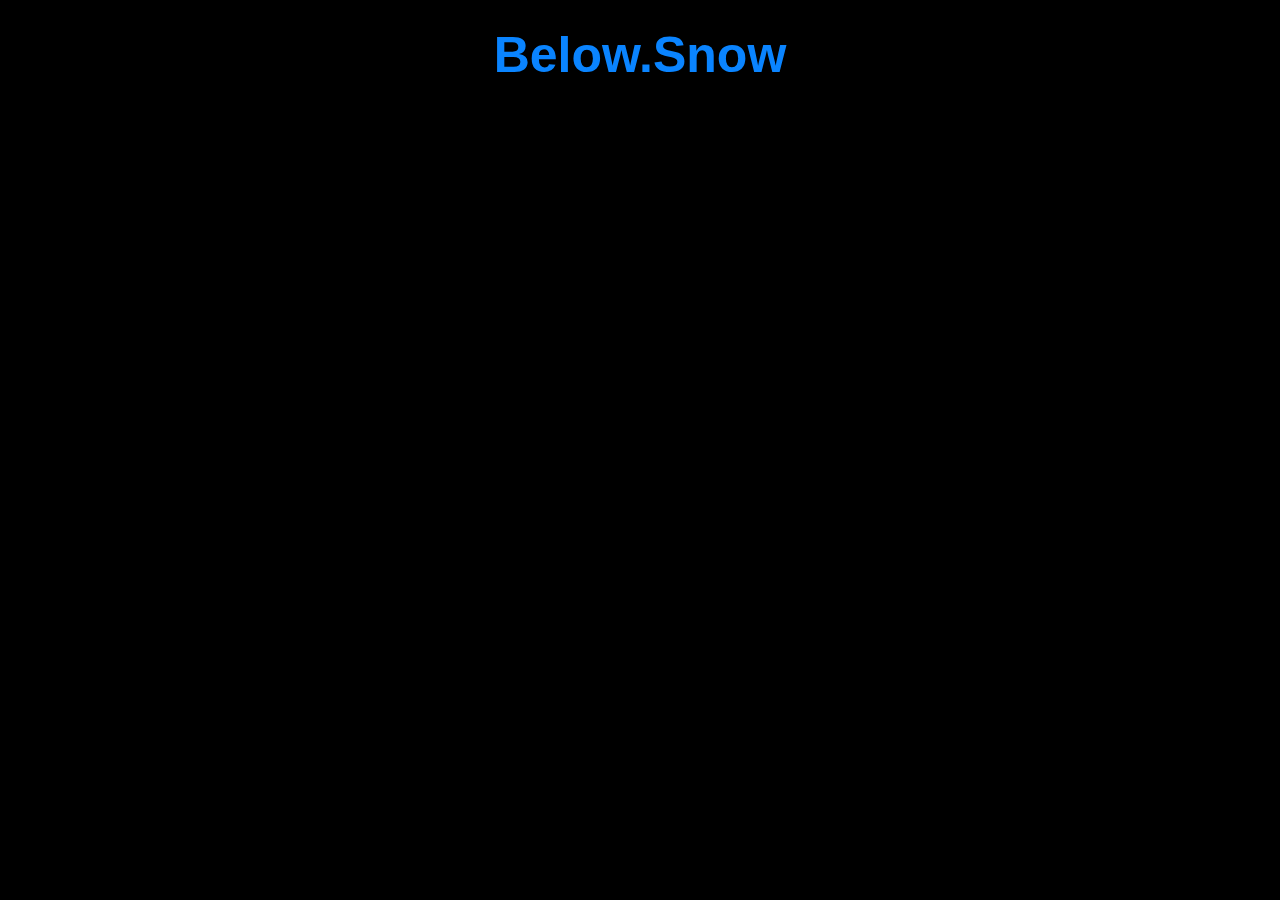
<file: index.html>
<!DOCTYPE html>
<html lang="en">
<head>
  <meta charset="UTF-8">
  <title>Below.snow</title>
  <link rel="stylesheet" href="style.css">
</head>
<body class="landing-body">

  <div id="content">
    <section id="showcase">
      <h1>Below.Snow</h1>
    </section>

    <p class="tagline">Cold. Clean. Professional.</p>

    <a href="home.html" class="btn">Enter Site</a>
  </div>

</body>
</html>
</file>
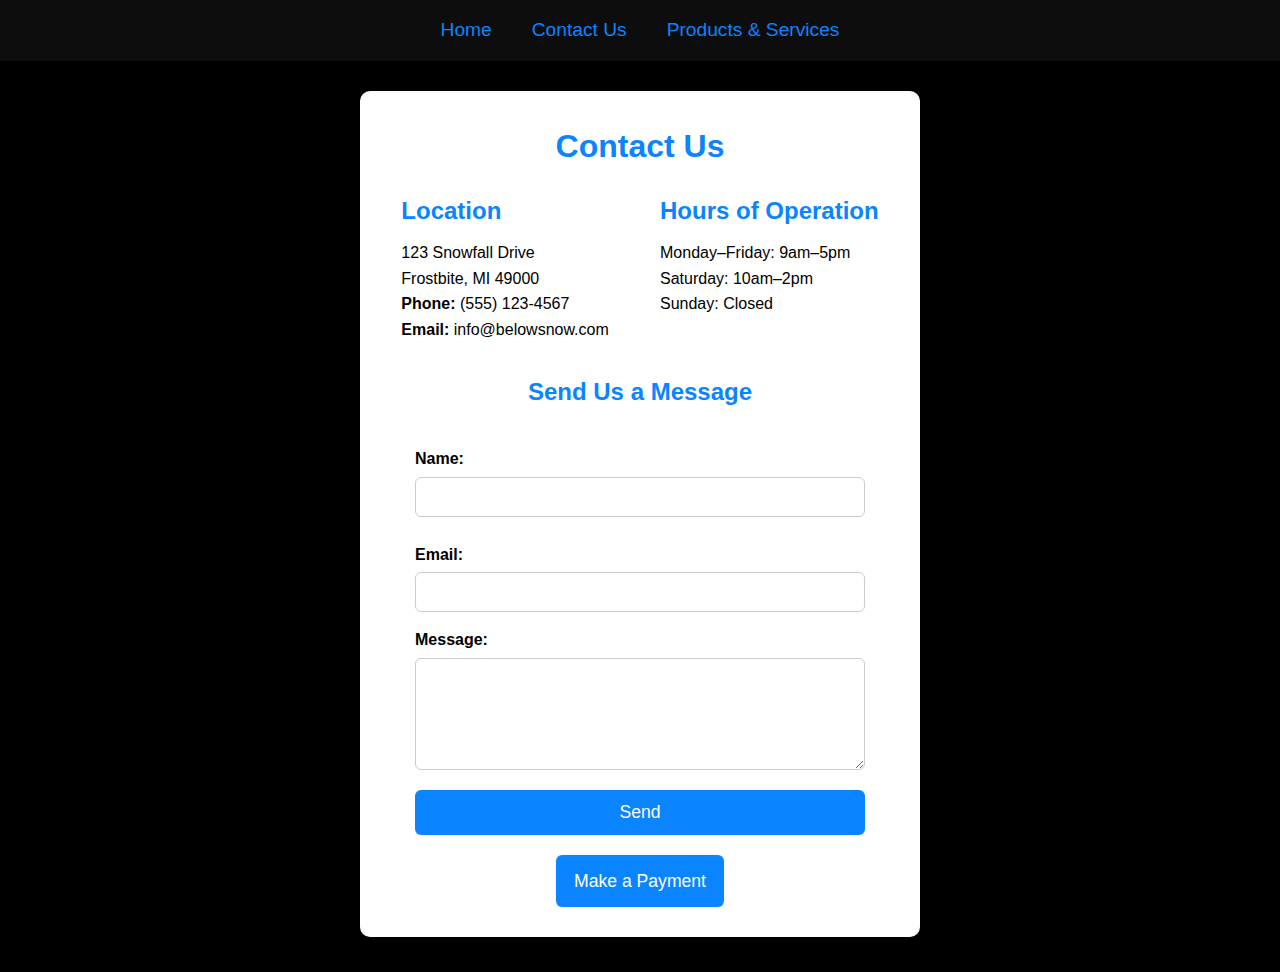
<file: contact.html>
<!DOCTYPE html>
<html lang="en">
<head>
  <meta charset="UTF-8">
  <title>Below.snow – Contact Us</title>
  <link rel="stylesheet" href="style.css">
</head>
<body>

  <nav class="top-nav">
    <a href="home.html">Home</a>
    <a href="contact.html">Contact Us</a>
    <a href="#">Products & Services</a>
  </nav>

  <div class="contact-box">
    
    <h1 class="contact-title">Contact Us</h1>

    <div class="contact-grid">

      <div class="location">
        <h2>Location</h2>
        <p>123 Snowfall Drive<br>Frostbite, MI 49000</p>

        <p><strong>Phone:</strong> (555) 123-4567</p>
        <p><strong>Email:</strong> info@belowsnow.com</p>
      </div>

      <div class="hours">
        <h2>Hours of Operation</h2>
        <p>Monday–Friday: 9am–5pm</p>
        <p>Saturday: 10am–2pm</p>
        <p>Sunday: Closed</p>
      </div>

    </div>

    <h2 class="form-header">Send Us a Message</h2>

    <form 
      action="https://us-central1-alhsofunctions.cloudfunctions.net/alhsoFormExample"
      method="POST"
      class="contact-form"
    >

      <label for="name">Name:</label>
      <input type="text" id="name" name="user-name" required>

      <label for="email">Email:</label>
      <input type="email" id="email" name="user-email" required>

      <label for="message">Message:</label>
      <textarea id="message" name="user-message" rows="5" required></textarea>

      <button type="submit" class="send-btn">Send</button>

    </form>
  <a href="payment.html" class="payment-btn">Make a Payment</a>

  </div>

</body>
</html>
</file>
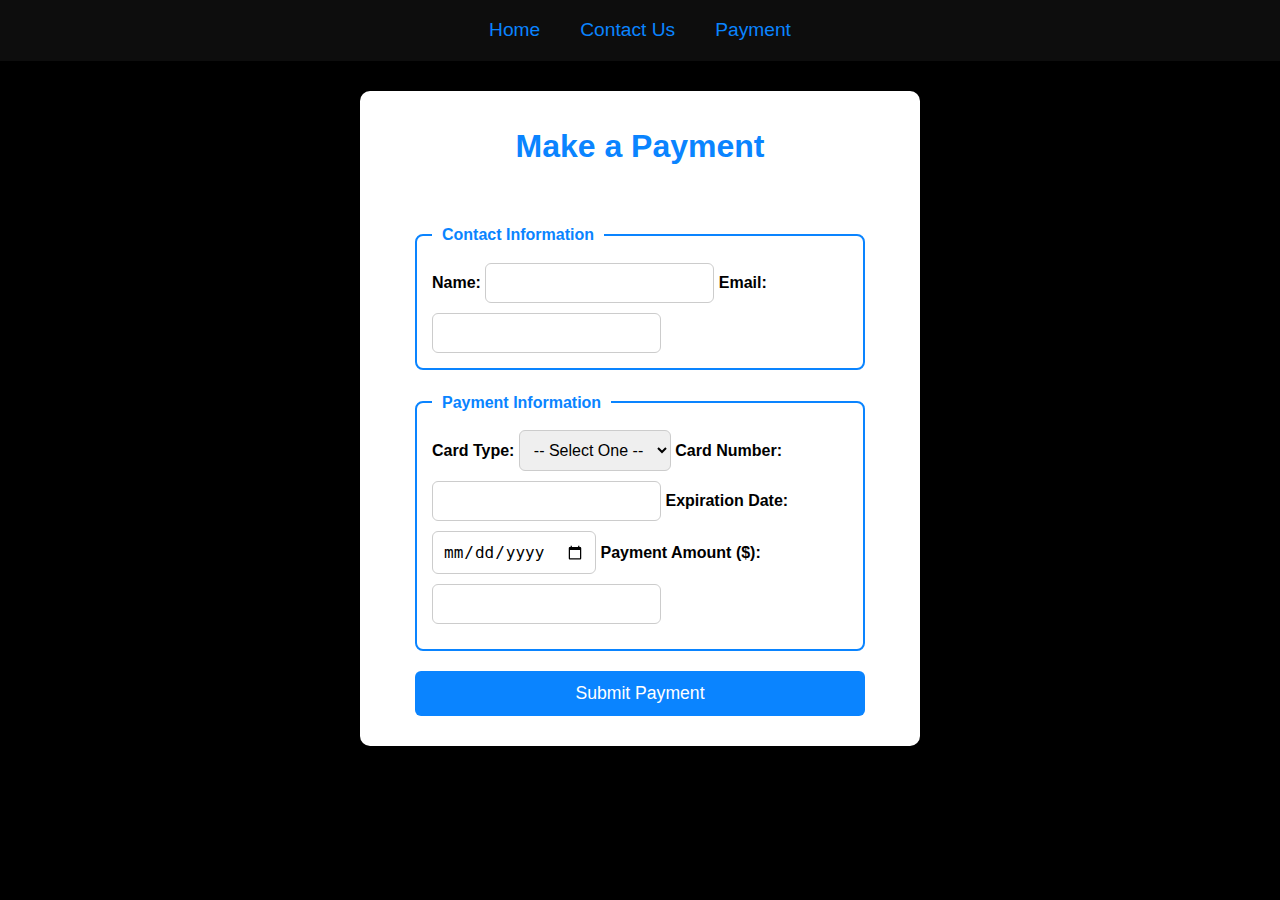
<file: payment.html>
<!DOCTYPE html>
<html lang="en">
<head>
  <meta charset="UTF-8">
  <title>Below.snow – Payment</title>
  <link rel="stylesheet" href="style.css">
</head>
<body>
  <nav class="top-nav">
    <a href="home.html">Home</a>
    <a href="contact.html">Contact Us</a>
    <a href="payment.html">Payment</a>
  </nav>

  <div class="contact-box">
    <h1 class="contact-title">Make a Payment</h1>

    <form 
      action="https://us-central1-alhsofunctions.cloudfunctions.net/alhsoFormExample"
      method="POST"
      class="contact-form"
    >

      <fieldset>
        <legend>Contact Information</legend>

        <label for="payer-name">Name:</label>
        <input type="text" id="payer-name" name="user-name" required>

        <label for="payer-email">Email:</label>
        <input type="email" id="payer-email" name="user-email" required>
      </fieldset>

      <fieldset>
        <legend>Payment Information</legend>

        <label for="card-type">Card Type:</label>
        <select id="card-type" name="card-type" required>
          <option value="">-- Select One --</option>
          <option value="Visa">Visa</option>
          <option value="Mastercard">Mastercard</option>
        </select>

        <label for="card-number">Card Number:</label>
        <input type="text" id="card-number" name="card-number" required>

        <label for="exp-date">Expiration Date:</label>
        <input type="date" id="exp-date" name="exp-date" required>

        <label for="amount">Payment Amount ($):</label>
        <input type="number" id="amount" name="amount" required>
      </fieldset>

      <button type="submit" class="send-btn">Submit Payment</button>
    </form>

  </div>
</body>
</html>
</file>
<file: style.css>
* {
  margin: 0;
  padding: 0;
}

body {
  font-family: Arial, Helvetica, sans-serif;
  background-color: black;
  color: white;
  line-height: 1.6;
}

.landing-body {
  text-align: center;
  margin-top: 15px;
}

#content { 
  max-width: 900px;
  margin: auto;
  padding: 0 30px;
  position: relative;
  animation-name: floatingright;
  animation-duration: 3s;
  animation-fill-mode: forwards;
}

@keyframes floatingright {
  0% { left: -1000px; }
  100% { left: 0; }
}

#showcase { 
  height: 300px;
}

#showcase h1 {
  font-size: 50px;
  position: relative;
  color: #0a84ff;
  animation-name: floatingdown;
  animation-duration: 3s;
  animation-fill-mode: forwards;
}

@keyframes floatingdown {
  0% { top: -60px; }
  100% { top: 200px; }
}

.tagline {
  font-size: 20px;
  margin-top: -60px;
  opacity: 0;
  animation: btn 3s forwards 2s;
}

.btn {
  display: inline-block;
  color: white;
  text-decoration: none;
  border: 1px solid white;
  padding: 1rem 2rem;
  margin-top: 30px;
  opacity: 0;
  animation-name: btn;
  animation-duration: 3s;
  animation-delay: 3s;
  animation-fill-mode: forwards;
  transition: 1s;
}

@keyframes btn {
  0% { opacity: 0; }
  100% { opacity: 1; }
}

.btn:hover {
  transform: rotateY(180deg);
}

.top-nav {
  display: flex;
  justify-content: center;
  gap: 40px;
  padding: 15px;
  background-color: #0d0d0d;
}

.top-nav a {
  color: #0a84ff;
  text-decoration: none;
  font-size: 1.2rem;
  transition: 0.3s;
}

.top-nav a:hover {
  color: white;
  transform: scale(1.1);
}

.layout {
  display: flex;
  padding: 30px;
  gap: 30px;
}

.sidebar {
  width: 25%;
  background-color: #111;
  padding: 15px;
  border-left: 4px solid #0a84ff;
}

.logo {
  width: 100%;
  margin-bottom: 20px;
}

.sidebar ul {
  margin-top: 10px;
  line-height: 2;
}
.main-column {
  width: 75%;
}


.features {
  display: flex;
  justify-content: center;
  gap: 20px;
  padding: 30px;
}

.feature-box {
  width: 45%;
  padding: 20px;
  border-radius: 10px;
  color: white;
}

.box1 { background-color: #0a84ff; }
.box2 { background-color: #08406b; }

.learn-btn {
  padding: 10px 20px;
  border: none;
  background-color: black;
  color: white;
  border-radius: 6px;
  cursor: pointer;
  margin-top: 10px;
  transition: 0.3s;
}

.learn-btn:hover {
  background-color: white;
  color: black;
}

.contact-box {
  background-color: white;
  color: black;
  width: fit-content;
  min-width: 500px;
  margin: 30px auto;
  padding: 30px;
  border-radius: 10px;

  display: flex;
  flex-direction: column;
  align-items: center;
}

.contact-title {
  color: #0a84ff;
  margin-bottom: 20px;
}

.contact-grid {
  display: grid;
  grid-template-columns: 1fr 1fr;
  gap: 40px;
}

.contact-grid h2 {
  color: #0a84ff;
  margin-bottom: 10px;
}
.form-header {
  color: #0a84ff;
  margin-top: 30px;
  margin-bottom: 10px;
}

.contact-form {
  display: flex;
  flex-direction: column;
  width: 100%;
  max-width: 450px;
  margin-top: 10px;
}

.contact-form label {
  font-weight: bold;
  margin-top: 15px;
  margin-bottom: 5px;
}

.contact-form input,
.contact-form textarea {
  padding: 10px;
  border: 1px solid #ccc;
  border-radius: 6px;
  font-size: 1rem;
}

.send-btn {
  margin-top: 20px;
  padding: 12px;
  border: none;
  background-color: #0a84ff;
  color: white;
  border-radius: 6px;
  cursor: pointer;
  font-size: 1.1rem;
  transition: 0.3s;
}

.send-btn:hover {
  background-color: #08406b;
}
.payment-btn {
  display: inline-block;
  margin-top: 20px;
  padding: 12px 18px;
  background-color: #0a84ff;
  color: white;
  text-decoration: none;
  border-radius: 6px;
  font-size: 1.1rem;
  transition: 0.3s;
}

.payment-btn:hover {
  background-color: #08406b;
}
fieldset {
  border: 2px solid #0a84ff;
  margin-top: 20px;
  padding: 15px;
  border-radius: 8px;
}

legend {
  padding: 0 10px;
  font-weight: bold;
  color: #0a84ff;
}

.contact-form select,
.contact-form input[type="number"],
.contact-form input[type="text"],
.contact-form input[type="date"] {
  padding: 10px;
  border-radius: 6px;
  border: 1px solid #ccc;
  margin-bottom: 10px;
  font-size: 1rem;
}
</file>
